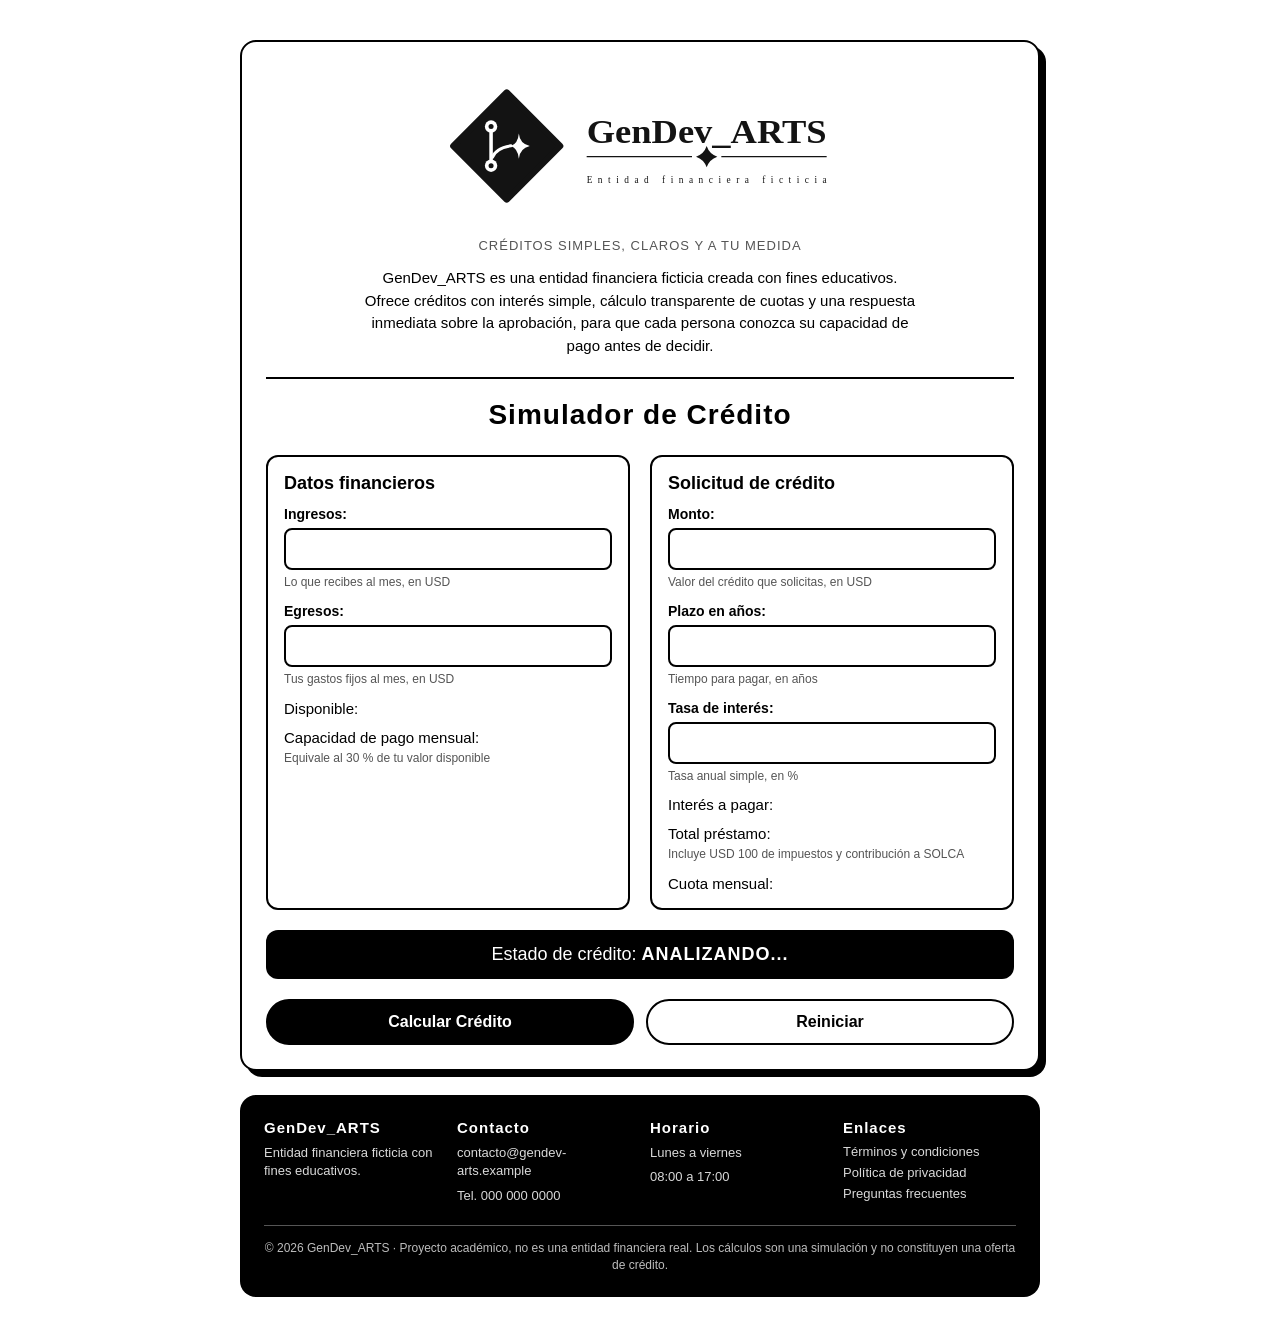
<file: index.html>
<!DOCTYPE html>
<html lang="es">
<head>
    <meta charset="UTF-8">
    <meta name="viewport" content="width=device-width, initial-scale=1.0">
    <title>GenDev_ARTS · Simulador de crédito</title>
    <link rel="stylesheet" href="simulador.css">
    <link rel="icon" href="favicon.ico" sizes="48x48">
    <link rel="icon" href="logo-emblema.svg" type="image/svg+xml">
    <link rel="apple-touch-icon" href="apple-touch-icon.png">
</head>
<body>

    <div class="container">

        <header class="encabezado">
            <img src="logo-gendev.svg" alt="GenDev_ARTS" class="logo">
            <p class="lema">Créditos simples, claros y a tu medida</p>
            <p class="descripcion">
                GenDev_ARTS es una entidad financiera ficticia creada con fines
                educativos. Ofrece créditos con interés simple, cálculo
                transparente de cuotas y una respuesta inmediata sobre la
                aprobación, para que cada persona conozca su capacidad de pago
                antes de decidir.
            </p>
        </header>

        <h1>Simulador de Crédito</h1>

        <div class="secciones">

            <div class="seccion">
                <h2>Datos financieros</h2>

                <label for="txtIngresos">Ingresos:</label>
                <input type="text" id="txtIngresos" onblur="validarIngresos();" aria-describedby="ayudaIngresos error-txtIngresos">
                <small class="error" id="error-txtIngresos"></small>
                <small class="ayuda" id="ayudaIngresos">Lo que recibes al mes, en USD</small>

                <label for="txtEgresos">Egresos:</label>
                <input type="text" id="txtEgresos" onblur="validarEgresos();" aria-describedby="ayudaEgresos error-txtEgresos">
                <small class="error" id="error-txtEgresos"></small>
                <small class="ayuda" id="ayudaEgresos">Tus gastos fijos al mes, en USD</small>

                <p>Disponible: <span id="spnDisponible"></span></p>
                <p>Capacidad de pago mensual: <span id="spnCapacidadPago"></span></p>
                <small class="ayuda">Equivale al 30 % de tu valor disponible</small>
            </div>

            <div class="seccion">
                <h2>Solicitud de crédito</h2>

                <label for="txtMonto">Monto:</label>
                <input type="text" id="txtMonto" onblur="validarMonto();" aria-describedby="ayudaMonto error-txtMonto">
                <small class="error" id="error-txtMonto"></small>
                <small class="ayuda" id="ayudaMonto">Valor del crédito que solicitas, en USD</small>

                <label for="txtPlazo">Plazo en años:</label>
                <input type="text" id="txtPlazo" onblur="validarPlazo();" aria-describedby="ayudaPlazo error-txtPlazo">
                <small class="error" id="error-txtPlazo"></small>
                <small class="ayuda" id="ayudaPlazo">Tiempo para pagar, en años</small>

                <label for="txtTasaInteres">Tasa de interés:</label>
                <input type="text" id="txtTasaInteres" onblur="validarTasa();" aria-describedby="ayudaTasa error-txtTasaInteres">
                <small class="error" id="error-txtTasaInteres"></small>
                <small class="ayuda" id="ayudaTasa">Tasa anual simple, en %</small>

                <p>Interés a pagar: <span id="spnInteresPagar"></span></p>
                <p>Total préstamo: <span id="spnTotalPrestamo"></span></p>
                <small class="ayuda">Incluye USD 100 de impuestos y contribución a SOLCA</small>
                <p>Cuota mensual: <span id="spnCuotaMensual"></span></p>
            </div>

        </div>

        <div class="estado">
            <p>Estado de crédito: <span id="spnEstadoCredito">ANALIZANDO...</span></p>
        </div>

        <div class="buttons">
            <button id="btnCalcularCredito" onclick="calcular();">Calcular Crédito</button>
            <button id="btnReiniciar" onclick="reiniciar();">Reiniciar</button>
        </div>

    </div>

    <footer class="pie">
        <div class="pie-columnas">
            <div>
                <h3>GenDev_ARTS</h3>
                <p>Entidad financiera ficticia con fines educativos.</p>
            </div>
            <div>
                <h3>Contacto</h3>
                <p>contacto@gendev-arts.example</p>
                <p>Tel. 000 000 0000</p>
            </div>
            <div>
                <h3>Horario</h3>
                <p>Lunes a viernes</p>
                <p>08:00 a 17:00</p>
            </div>
            <div>
                <h3>Enlaces</h3>
                <a href="#">Términos y condiciones</a>
                <a href="#">Política de privacidad</a>
                <a href="#">Preguntas frecuentes</a>
            </div>
        </div>
        <p class="pie-legal">
            © 2026 GenDev_ARTS · Proyecto académico, no es una entidad
            financiera real. Los cálculos son una simulación y no constituyen
            una oferta de crédito.
        </p>
    </footer>

    <script src="funciones.js"></script>
    <script src="simulador.js"></script>
</body>
</html>
</file>
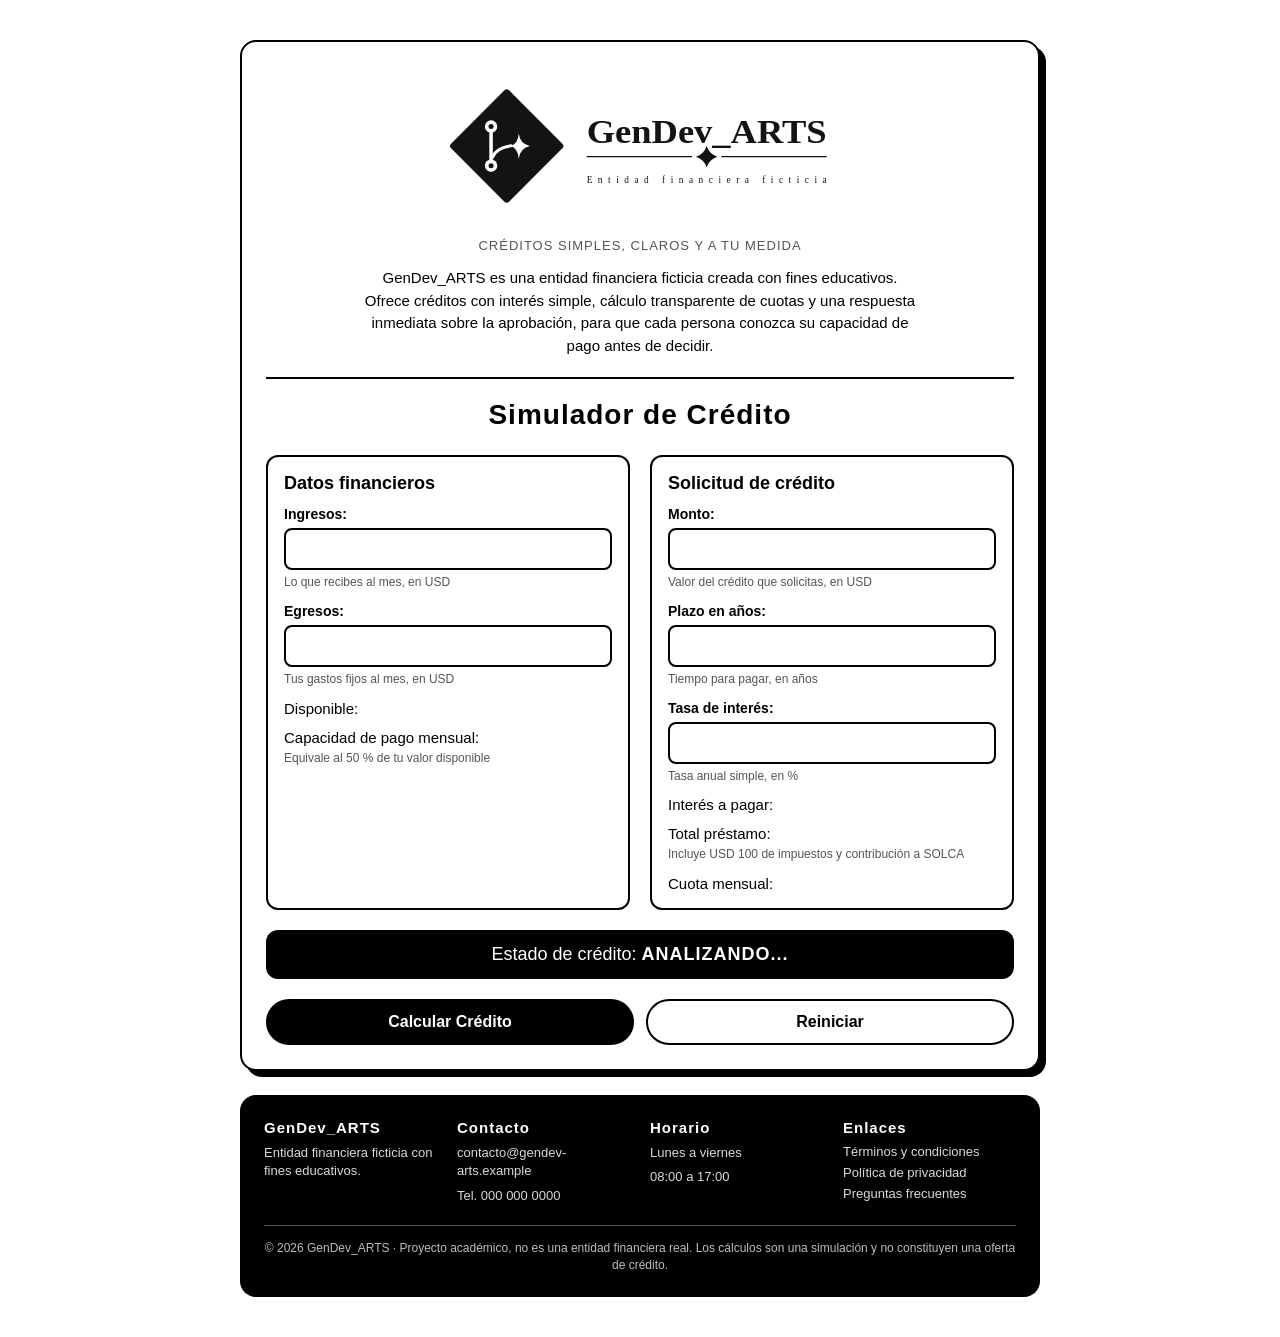
<file: simulador.html>
<!DOCTYPE html>
<html lang="es">
<head>
    <meta charset="UTF-8">
    <meta name="viewport" content="width=device-width, initial-scale=1.0">
    <title>GenDev_ARTS · Simulador de crédito</title>
    <link rel="stylesheet" href="simulador.css">
    <link rel="icon" href="favicon.ico" sizes="48x48">
    <link rel="icon" href="logo-emblema.svg" type="image/svg+xml">
    <link rel="apple-touch-icon" href="apple-touch-icon.png">
</head>
<body>

    <div class="container">

        <header class="encabezado">
            <img src="logo-gendev.svg" alt="GenDev_ARTS" class="logo">
            <p class="lema">Créditos simples, claros y a tu medida</p>
            <p class="descripcion">
                GenDev_ARTS es una entidad financiera ficticia creada con fines
                educativos. Ofrece créditos con interés simple, cálculo
                transparente de cuotas y una respuesta inmediata sobre la
                aprobación, para que cada persona conozca su capacidad de pago
                antes de decidir.
            </p>
        </header>

        <h1>Simulador de Crédito</h1>

        <div class="secciones">

            <div class="seccion">
                <h2>Datos financieros</h2>

                <label for="txtIngresos">Ingresos:</label>
                <input type="text" id="txtIngresos" aria-describedby="ayudaIngresos">
                <small class="ayuda" id="ayudaIngresos">Lo que recibes al mes, en USD</small>

                <label for="txtEgresos">Egresos:</label>
                <input type="text" id="txtEgresos" aria-describedby="ayudaEgresos">
                <small class="ayuda" id="ayudaEgresos">Tus gastos fijos al mes, en USD</small>

                <p>Disponible: <span id="spnDisponible"></span></p>
                <p>Capacidad de pago mensual: <span id="spnCapacidadPago"></span></p>
                <small class="ayuda">Equivale al 50 % de tu valor disponible</small>
            </div>

            <div class="seccion">
                <h2>Solicitud de crédito</h2>

                <label for="txtMonto">Monto:</label>
                <input type="text" id="txtMonto" aria-describedby="ayudaMonto">
                <small class="ayuda" id="ayudaMonto">Valor del crédito que solicitas, en USD</small>

                <label for="txtPlazo">Plazo en años:</label>
                <input type="text" id="txtPlazo" aria-describedby="ayudaPlazo">
                <small class="ayuda" id="ayudaPlazo">Tiempo para pagar, en años</small>

                <label for="txtTasaInteres">Tasa de interés:</label>
                <input type="text" id="txtTasaInteres" aria-describedby="ayudaTasa">
                <small class="ayuda" id="ayudaTasa">Tasa anual simple, en %</small>

                <p>Interés a pagar: <span id="spnInteresPagar"></span></p>
                <p>Total préstamo: <span id="spnTotalPrestamo"></span></p>
                <small class="ayuda">Incluye USD 100 de impuestos y contribución a SOLCA</small>
                <p>Cuota mensual: <span id="spnCuotaMensual"></span></p>
            </div>

        </div>

        <div class="estado">
            <p>Estado de crédito: <span id="spnEstadoCredito">ANALIZANDO...</span></p>
        </div>

        <div class="buttons">
            <button id="btnCalcularCredito" onclick="calcular();">Calcular Crédito</button>
            <button id="btnReiniciar" onclick="reiniciar();">Reiniciar</button>
        </div>

    </div>

    <footer class="pie">
        <div class="pie-columnas">
            <div>
                <h3>GenDev_ARTS</h3>
                <p>Entidad financiera ficticia con fines educativos.</p>
            </div>
            <div>
                <h3>Contacto</h3>
                <p>contacto@gendev-arts.example</p>
                <p>Tel. 000 000 0000</p>
            </div>
            <div>
                <h3>Horario</h3>
                <p>Lunes a viernes</p>
                <p>08:00 a 17:00</p>
            </div>
            <div>
                <h3>Enlaces</h3>
                <a href="#">Términos y condiciones</a>
                <a href="#">Política de privacidad</a>
                <a href="#">Preguntas frecuentes</a>
            </div>
        </div>
        <p class="pie-legal">
            © 2026 GenDev_ARTS · Proyecto académico, no es una entidad
            financiera real. Los cálculos son una simulación y no constituyen
            una oferta de crédito.
        </p>
    </footer>

    <script src="funciones.js"></script>
    <script src="simulador.js"></script>
</body>
</html>
</file>
<file: simulador.css>
* {
    box-sizing: border-box;
}

@keyframes aparecer {
    from {
        opacity: 0;
        transform: translateY(12px);
    }
    to {
        opacity: 1;
        transform: none;
    }
}

body {
    font-family: Arial, Helvetica, sans-serif;
    background-color: #ffffff;
    color: #000000;
    margin: 0;
    padding: 20px;
}

.container {
    width: 100%;
    max-width: 800px;
    margin: 20px auto;
    padding: 24px;
    background-color: #ffffff;
    border: 2px solid #000000;
    border-radius: 16px;
    box-shadow: 6px 6px 0 #000000;
    animation: aparecer 0.5s ease backwards;
}

.encabezado {
    text-align: center;
    padding-bottom: 20px;
    margin-bottom: 20px;
    border-bottom: 2px solid #000000;
}

.logo {
    display: block;
    width: 100%;
    max-width: 420px;
    height: auto;
    margin: 0 auto 12px;
}

.lema {
    margin: 6px 0 0;
    font-size: 13px;
    letter-spacing: 1px;
    text-transform: uppercase;
    color: #555555;
}

.descripcion {
    max-width: 560px;
    margin: 14px auto 0;
    font-size: 15px;
    line-height: 1.5;
}

h1 {
    text-align: center;
    margin: 0 0 24px;
    font-size: 28px;
    letter-spacing: 1px;
}

h2 {
    margin: 0 0 12px;
    font-size: 18px;
}

.secciones {
    display: grid;
    grid-template-columns: 1fr 1fr;
    gap: 20px;
}

.seccion {
    border: 2px solid #000000;
    border-radius: 12px;
    padding: 16px;
    animation: aparecer 0.5s ease backwards;
    transition: transform 0.2s ease, box-shadow 0.2s ease;
}

.seccion:nth-child(1) {
    animation-delay: 0.1s;
}

.seccion:nth-child(2) {
    animation-delay: 0.2s;
}

.seccion:hover {
    transform: translateY(-3px);
    box-shadow: 4px 4px 0 #000000;
}

label {
    display: block;
    margin-top: 12px;
    font-weight: bold;
    font-size: 14px;
}

input {
    width: 100%;
    padding: 10px;
    margin-top: 6px;
    border: 2px solid #000000;
    border-radius: 8px;
    font-size: 16px;
    background-color: #ffffff;
    color: #000000;
    transition: box-shadow 0.2s ease;
}

input:focus {
    outline: none;
    box-shadow: 0 0 0 3px #bdbdbd;
}

.ayuda {
    display: block;
    margin-top: 4px;
    font-size: 12px;
    line-height: 1.4;
    color: #555555;
}

.error {
    display: block;
    margin-top: 4px;
    font-size: 12px;
    font-weight: bold;
    line-height: 1.4;
    color: #333333;
    animation: aparecer 0.2s ease backwards;
}

.error:empty {
    display: none;
}

.error::before {
    content: "✕ ";
}

input.invalido {
    box-shadow: 0 0 0 2px #000000;
}

p {
    margin: 12px 0 0;
    font-size: 15px;
}

span {
    font-weight: bold;
}

.estado {
    margin-top: 20px;
    padding: 14px;
    border-radius: 12px;
    background-color: #000000;
    color: #ffffff;
    text-align: center;
    animation: aparecer 0.5s ease 0.3s backwards;
}

.estado p {
    margin: 0;
    font-size: 18px;
}

.estado span {
    letter-spacing: 1px;
}

.buttons {
    margin-top: 20px;
    display: flex;
    gap: 12px;
    animation: aparecer 0.5s ease 0.4s backwards;
}

button {
    flex: 1;
    padding: 12px 24px;
    border: 2px solid #000000;
    border-radius: 30px;
    background-color: #000000;
    color: #ffffff;
    font-size: 16px;
    font-weight: bold;
    cursor: pointer;
    transition: transform 0.15s ease, background-color 0.15s ease, color 0.15s ease;
}

button:hover {
    background-color: #ffffff;
    color: #000000;
    transform: translateY(-2px);
}

button:active {
    transform: translateY(0) scale(0.97);
}

#btnReiniciar {
    background-color: #ffffff;
    color: #000000;
}

#btnReiniciar:hover {
    background-color: #000000;
    color: #ffffff;
}

.pie {
    width: 100%;
    max-width: 800px;
    margin: 24px auto 20px;
    padding: 24px;
    background-color: #000000;
    color: #ffffff;
    border-radius: 16px;
    animation: aparecer 0.5s ease 0.5s backwards;
}

.pie-columnas {
    display: grid;
    grid-template-columns: repeat(auto-fit, minmax(160px, 1fr));
    gap: 20px;
}

.pie h3 {
    margin: 0 0 8px;
    font-size: 15px;
    letter-spacing: 1px;
}

.pie p {
    margin: 6px 0 0;
    font-size: 13px;
    line-height: 1.4;
    color: #d9d9d9;
}

.pie a {
    display: block;
    margin-top: 6px;
    font-size: 13px;
    color: #d9d9d9;
    text-decoration: none;
}

.pie a:hover,
.pie a:focus {
    color: #ffffff;
    text-decoration: underline;
}

.pie .pie-legal {
    margin-top: 20px;
    padding-top: 14px;
    border-top: 1px solid #555555;
    font-size: 12px;
    text-align: center;
    color: #bdbdbd;
}

@media (max-width: 640px) {
    body {
        padding: 12px;
    }

    .container {
        padding: 16px;
        box-shadow: 4px 4px 0 #000000;
    }

    h1 {
        font-size: 22px;
    }

    .secciones {
        grid-template-columns: 1fr;
    }

    .buttons {
        flex-direction: column;
    }

    .pie {
        padding: 18px;
    }
}

@media (prefers-reduced-motion: reduce) {
    * {
        animation: none !important;
        transition: none !important;
    }
}
</file>
